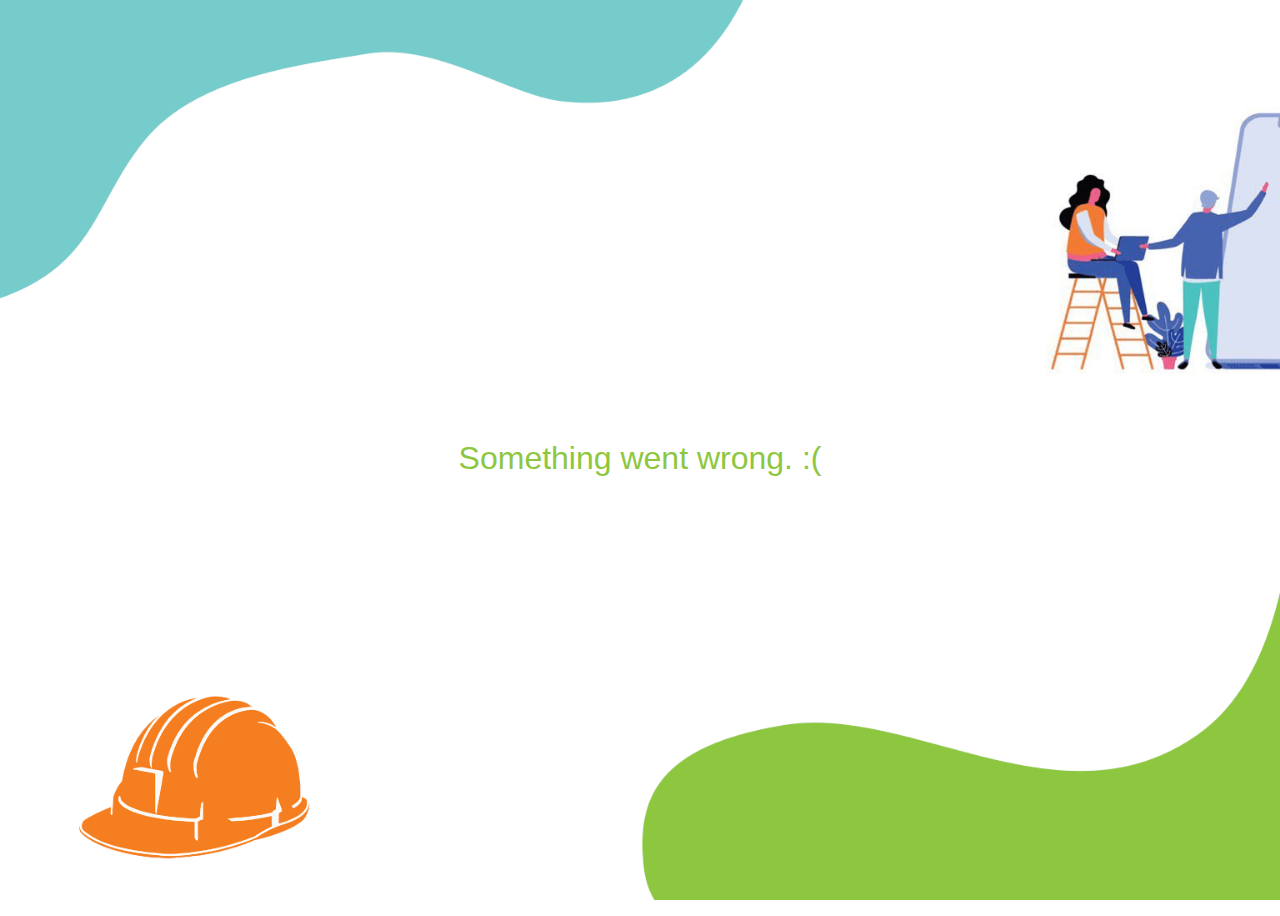
<file: error/index.html>
<!DOCTYPE html>
<html>
    <head>
        <meta charset="utf-8">
        <title>Under Construction</title>
	    <meta content="width=device-width, initial-scale=1.0" name="viewport">
    
        <link href="img/favicon.png" rel="icon">
        <link href="img/favicon.png" rel="apple-touch-icon">

        <link href="style.css" rel="stylesheet">
    </head>

    <body>
        <div>
            <p>Something went wrong. :(</p>
        </div> 
    </body>
</html>
</file>
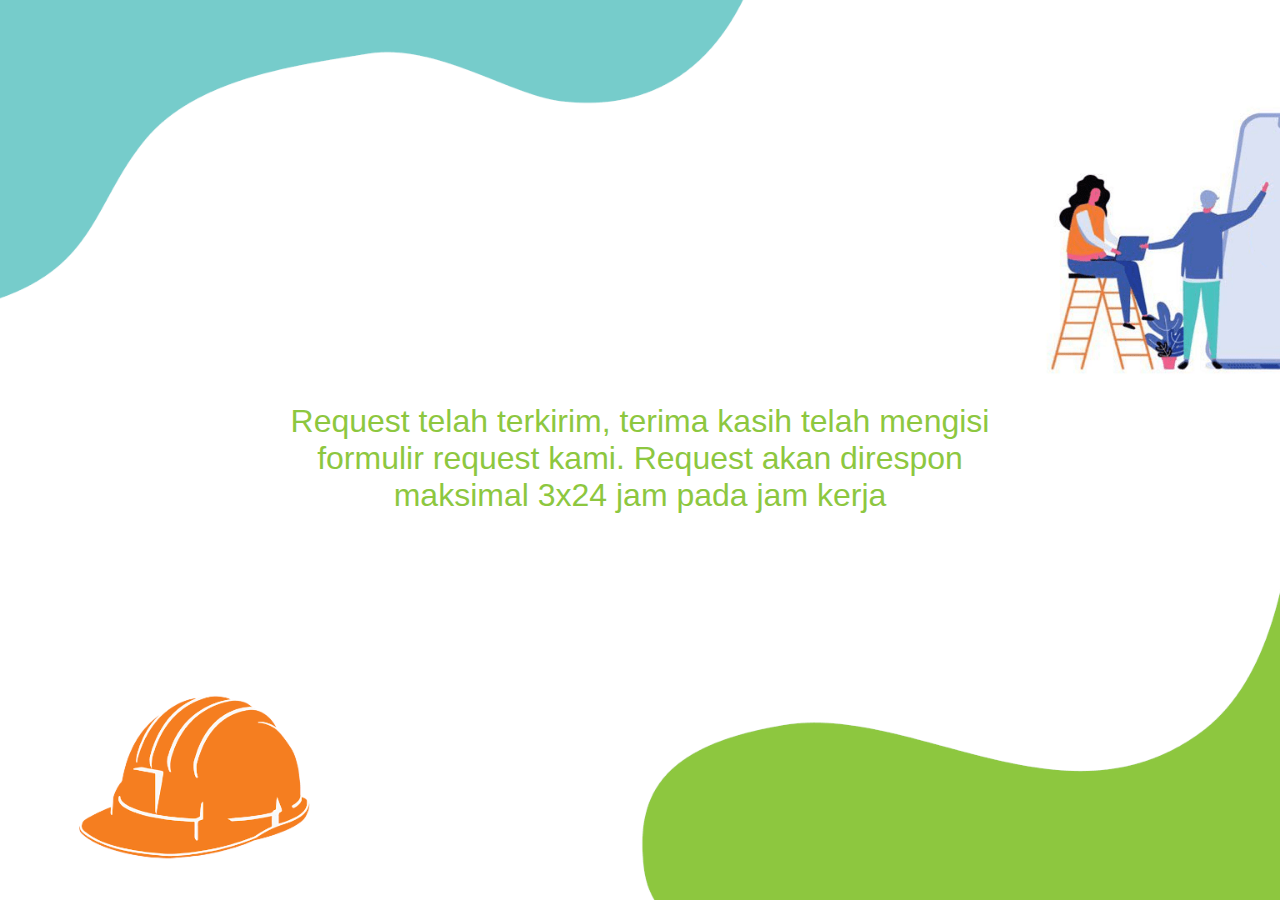
<file: submitted/index.html>
<!DOCTYPE html>
<html>
    <head>
        <meta charset="utf-8">
        <title>Under Construction</title>
	    <meta content="width=device-width, initial-scale=1.0" name="viewport">
    
        <link href="img/favicon.png" rel="icon">
        <link href="img/favicon.png" rel="apple-touch-icon">

        <link href="style.css" rel="stylesheet">
    </head>

    <body>
        <div>
            <p>Request telah terkirim, terima kasih telah mengisi formulir request kami. Request akan direspon maksimal 3x24 jam pada jam kerja</p>
        </div> 
    </body>
</html>
</file>
<file: error/style.css>
@import url('https://fonts.googleapis.com/css2?family=Chelsea+Market&family=Comfortaa:wght@300;400;500;600;700&family=Mulish:ital,wght@0,200;0,300;0,400;0,500;0,600;0,700;0,800;0,900;1,200;1,300;1,400;1,500;1,600;1,700;1,800;1,900&display=swap');

body {
    font-family: 'Comfortaa', sans-serif;
    color: #8dc73f;
    background-image: url(img/bg.png);
    background-repeat: no-repeat;
    background-attachment: fixed;
    background-size: cover;
    background-position: center;
    scroll-behavior: smooth;
    overflow: hidden;
}

div {
    display: flex;
    flex-direction: column;
    justify-content: center;
    text-align: center;
    align-items: center;
    height:100vh;
    vertical-align: middle;
    padding: 0 250px;
}

p {
    font-family: 'Youre Gone', sans-serif;
    font-size: 32px;
}
</file>
<file: submitted/style.css>
@import url('https://fonts.googleapis.com/css2?family=Chelsea+Market&family=Comfortaa:wght@300;400;500;600;700&family=Mulish:ital,wght@0,200;0,300;0,400;0,500;0,600;0,700;0,800;0,900;1,200;1,300;1,400;1,500;1,600;1,700;1,800;1,900&display=swap');

body {
    font-family: 'Comfortaa', sans-serif;
    color: #8dc73f;
    background-image: url(img/bg.png);
    background-repeat: no-repeat;
    background-attachment: fixed;
    background-size: cover;
    background-position: center;
    scroll-behavior: smooth;
    overflow: hidden;
}

div {
    display: flex;
    flex-direction: column;
    justify-content: center;
    text-align: center;
    align-items: center;
    height:100vh;
    vertical-align: middle;
    padding: 0 250px;
}

p {
    font-family: 'Youre Gone', sans-serif;
    font-size: 32px;
}
</file>
